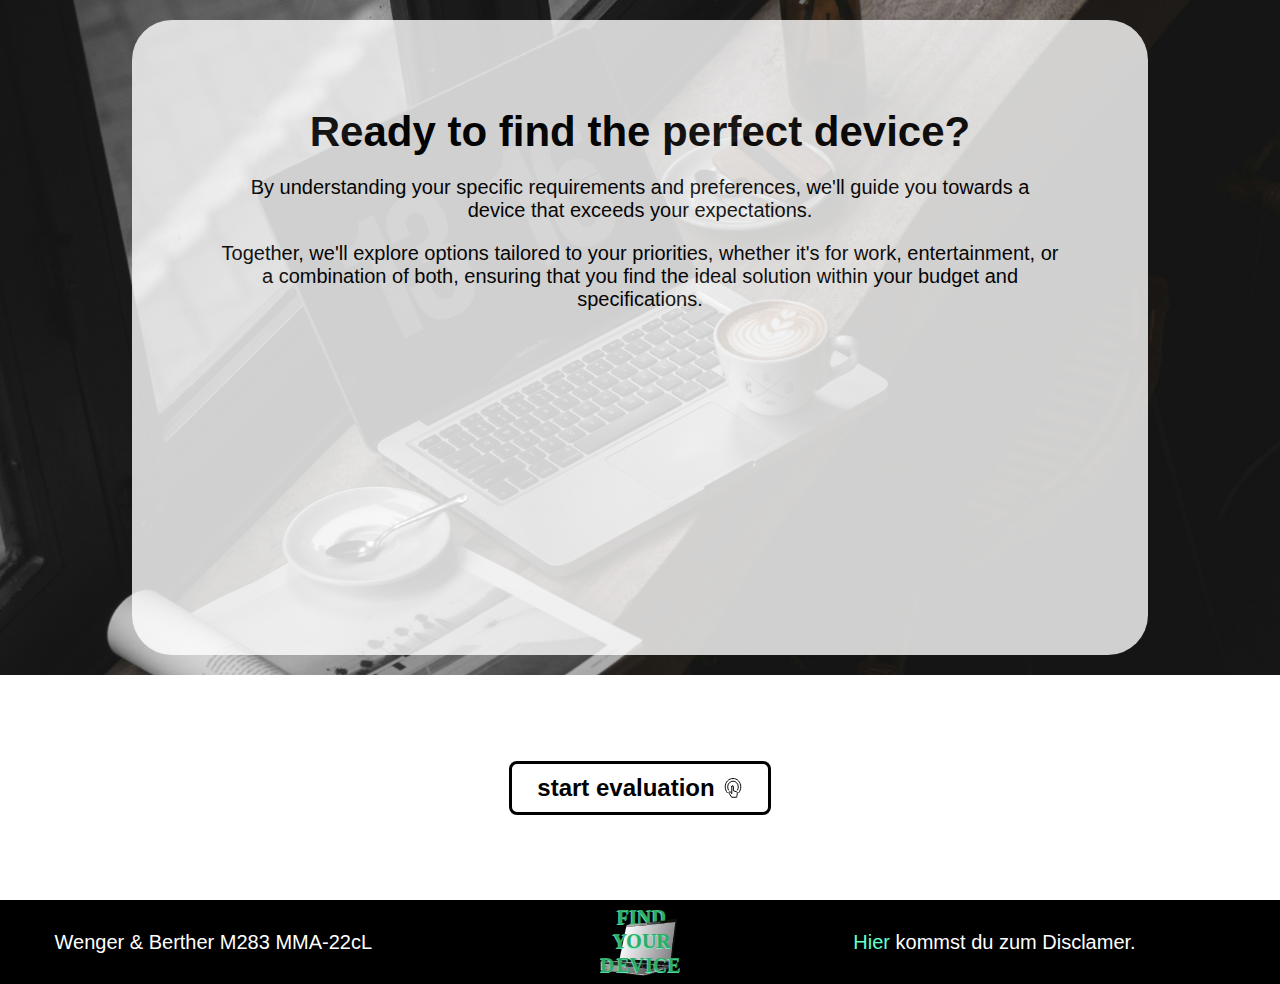
<file: index.html>
<!DOCTYPE html>
<html lang="en">
  <head>
    <meta charset="UTF-8" />
    <meta name="viewport" content="width=device-width, initial-scale=1.0" />
    <title>Startseite</title>
    <link rel="icon" href="img/Logo.svg" type="image/x-icon" />
    <link rel="stylesheet" href="css/stylesheet.css" />
  </head>
  <body>
    <div id="banner">
      <main class="index-text-container">
        <h1 class="titleindex">Ready to find the perfect device?</h1>
        <p class="textindex">
          By understanding your specific requirements and preferences, we'll
          guide you towards a device that exceeds your expectations.
        </p>
        <p class="textindex">
          Together, we'll explore options tailored to your priorities, whether
          it's for work, entertainment, or a combination of both, ensuring that
          you find the ideal solution within your budget and specifications.
        </p>
      </main>
    </div>
    <div id="banner-bottom">
      <button id="start">
        <h3>start evaluation</h3>
        <img src="img/gesture-double-tap.svg" alt="press" />
      </button>
    </div>
    <script>
      document.getElementById("start").addEventListener("click", function () {
        window.location.href = "swipe1.php";
      });
    </script>
  </body>
  <footer>
    <p>Wenger & Berther M283 MMA-22cL</p>
    <div><img id="logo" src="img/Logo.svg" alt="logo" /></div>
    <p><a class="link-footer" href="">Hier</a> kommst du zum Disclamer.</p>
  </footer>
</html>
</file>
<file: css/stylesheet.css>
*,
body {
  margin: 0;
}

/* font */
h1 {
  font-size: 42px;
  font-weight: bold;
  font-family: Arial, Helvetica, sans-serif;
}
h2 {
  font-size: 28px;
  font-family: Arial, Helvetica, sans-serif;
}
h3 {
  font-size: 24px;
  font-weight: bold;
  font-family: Arial, Helvetica, sans-serif;
}
h4 {
  font-size: 32px;
  font-weight: bold;
  font-family: Arial, Helvetica, sans-serif;
}
p {
  font-size: 20px;
  font-weight: 300;
  font-family: Arial, Helvetica, sans-serif;
}
/* banner */
#banner-no-image {
  height: 75vh;
  display: flex;
  justify-content: center;
  align-items: center;
  background-color: black;
  position: relative;
}
#banner-no-image-swipe {
  height: 75vh;
  display: flex;
  justify-content: center;
  align-items: center;
  background-color: black;
  position: relative;
}
#banner {
  background-image: url("../img/backgroundimage.jpg");
  background-size: cover;
  background-position: center;
  background-repeat: no-repeat;
  height: 75vh;
  display: flex;
}
main {
  z-index: 0;
  margin: auto;
  width: 50%;
  padding: 88px;
  text-align: center;
}
.index-text-container {
  display: flex;
  flex-direction: column;
  margin: 20px auto;
  width: 840px;
  max-height: 480px;
  min-height: 200px;
  background-color: white;
  opacity: 0.8;
  border-radius: 40px;
}
.textindex {
  margin-top: 20px;
}
input {
  border-radius: 0;
  border: none;
  border-bottom: 2px solid #000; /* Change color and thickness as needed */
  padding: 8px 0;
  outline: none;
}

#banner-bottom {
  z-index: 1;
  height: 25vh;
  display: flex;
  justify-content: center;
  align-items: center;
  background-color: white;
}

button {
  cursor: pointer;
}
#start {
  z-index: 99;
  display: flex;
  align-items: center;
  background: none;
  border: 3px solid;
  border-radius: 8px;
  cursor: pointer;
  padding: 10px 25px;
}

#start h3 {
  margin: 0; /* Remove default margin */
}

#start img {
  margin-left: 8px; /* Adjust spacing between text and image */
}

footer {
  display: flex;
  justify-content: space-between;
  align-items: center;
  background-color: black;
}

footer p,
footer div {
  flex: 1; /* Jedes Element bekommt den gleichen Anteil an Platz */
  color: white;
  margin: 60 px;
}

footer div {
  text-align: center; /* Das Logo in der Mitte zentrieren */
}

footer p:first-child {
  text-align: center; /* Zentriere den ersten Text */
  flex-grow: 1; /* Lasse den ersten Text wachsen */
  flex-shrink: 0; /* Verhindere, dass der erste Text schrumpft */
}
.link-footer {
  color: #63ffcc;
  text-decoration: none;
}
#logo {
  height: 80px;
}
/* bannertext */
.hellotext {
  text-shadow: 0 0 5.5px white;
  position: absolute;
  left: 100px;
  top: 88px;
}
/* progressbar */
progress {
  position: absolute;
  width: 100%;
  margin-top: 0;
  margin: 0;
  padding: 0;
  height: 8px; /* Height of the progress bar */
  border: 0.5px solid black; /* Black border */
  border-radius: 0; /* Squared corners */
  background-color: #f3f3f3;
}
.progress::-webkit-progress-bar {
  background-color: transparent; /* Make background transparent to show custom background color */
}

.progress::-webkit-progress-value {
  background-color: #63ffcc; /* Green loading bar */
}

.progress::-moz-progress-bar {
  background-color: #63ffcc; /* Green loading bar for Firefox */
}

/* helprequest */

fieldset {
  height: 568px;
  width: 352px;
  background-color: white;
  margin: 0;
}
#start-hr {
  display: flex;
  align-items: center;
  background: none;
  border: none;
  cursor: pointer;
  padding: 10px 25px;
}
.checkyourdevice {
  text-decoration: none;
  font-size: large;
  color: black;
  font-family: Arial, Helvetica, sans-serif;
}

#start-hr h3 {
  margin: 0; /* Remove default margin */
}

#start-hr img {
  margin-left: 16px; /* Adjust spacing between text and image */
}

.backandforward {
  display: flex; /* Aktiviert Flexbox für das Layout der Buttons */
  gap: 86px; /* Abstand zwischen den Buttons */
}

button {
  display: flex;
  align-items: center; /* Zentriert den Inhalt der Buttons vertikal */
  justify-content: center; /* Zentriert den Inhalt der Buttons horizontal */
  padding: 10px;
  border: none;
  background: none;
  cursor: pointer;
}

button h3 {
  margin: 0 16px; /* Abstand zwischen Text und Bild */
}

button img {
  width: 20px;
  height: 20px;
}

@media only screen and (max-width: 1056px) {
  .index-text-container {
    margin: 20px;
  }
}
/* Tablet */
@media only screen and (max-width: 600px) {
  .hellotext {
    display: none;
  }
  .index-text-container {
    margin: 20px;
  }
}

/*smartphone */
@media only screen and (max-width: 480px) {
  .index-text-container {
    margin: 20px;
    width: 352px;
    height: 568px;
  }
  main {
    padding: 44px;
  }
  /* h1 {
    font-size: 36px;
  } */
  .hellotext {
    display: none;
  }
  .backandforward {
    gap: 44px;
  }
}
#helprequest-forms {
  padding: 10px;
}

#requestsubmit {
  padding: 10px;
}
.requestdiv {
  z-index: 2;
}
h1 {
  z-index: 1;
}

.marginleft {
  margin-top: 10px;
  margin-left: 10px;
}
</file>
